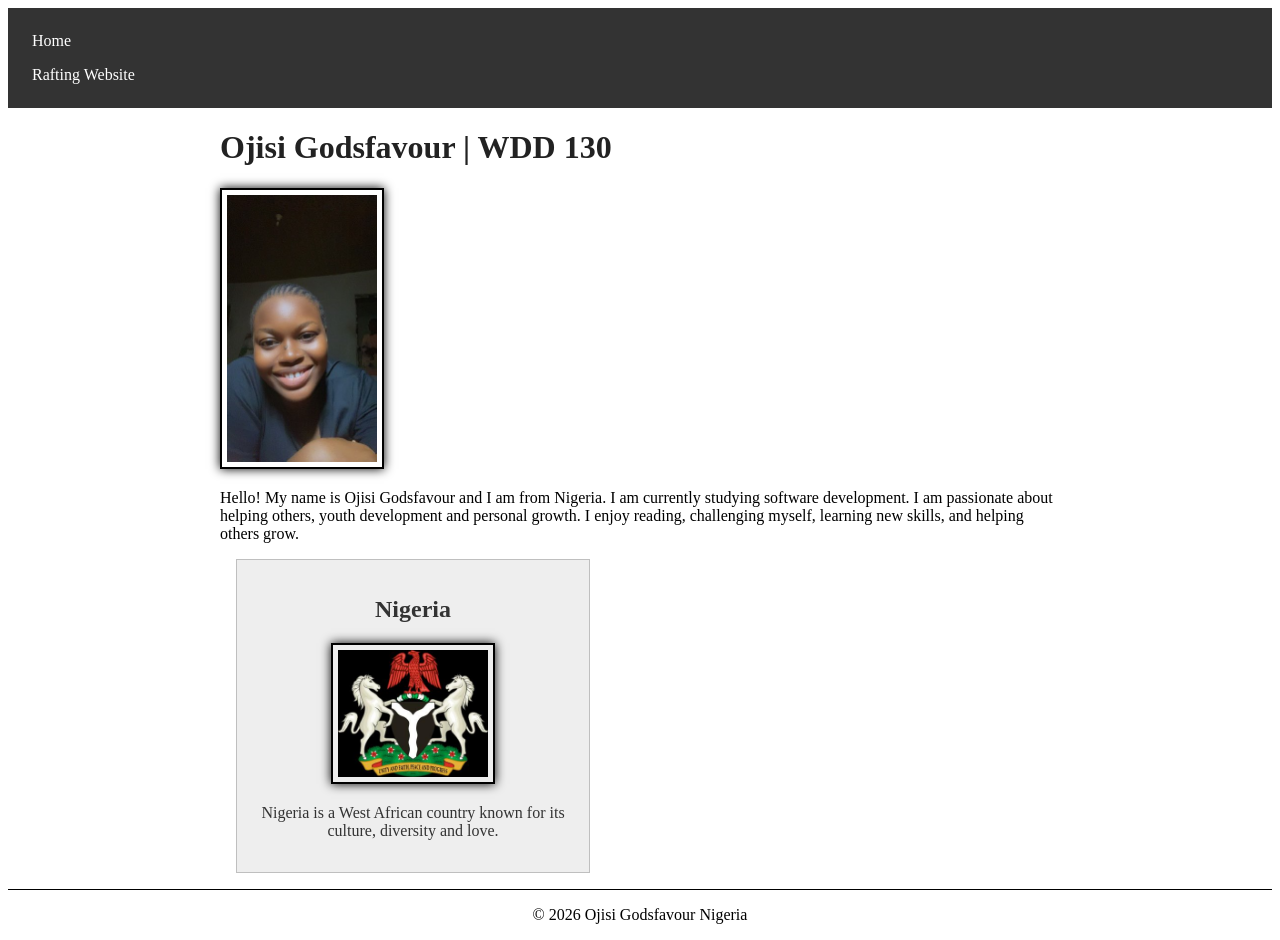
<file: index.html>
<!DOCTYPE html>
<html lang="en-US">

<head>
    <meta charset="UTF-8">
    <meta name="viewport" content="width=device-width, initial-scale=1.0">
    <title>Ojisi Godsfavour | WDD 130</title>

    <meta name="description"
      content="WDD130 home page for Ojisi Godsfavour, built for web development practice and learning HTML and CSS.">

    <meta name="author" content="Ojisi Godsfavour">

    <link rel="stylesheet" href="styles/styles.css">
</head>

<body>
    <header>
        <nav>
            <a href="#">Home</a>
            <a href="wwr/">Rafting Website</a>
        </nav>
    </header>

    <main>
        <h1>Ojisi Godsfavour | WDD 130</h1>

        <img src="images/profile.jpg" alt="Hello! My name is Ojisi Godsfavour" width="200">

        <p>
            Hello! My name is Ojisi Godsfavour and I am from Nigeria.
            I am currently studying software development.
            I am passionate about helping others, youth development and personal growth.
            I enjoy reading, challenging myself, learning new skills, and helping others grow.
        </p>

        <aside>
            <h2>Nigeria</h2>

            <img src="images/nigeria.jpeg" alt="Coat of Arms of Nigeria">

            <p>
                Nigeria is a West African country known for its culture, diversity and love.
            </p>
        </aside>
    </main>

    <footer>
        <p>©️ 2026 Ojisi Godsfavour Nigeria</p>
    </footer>

</body>

</html>
</file>
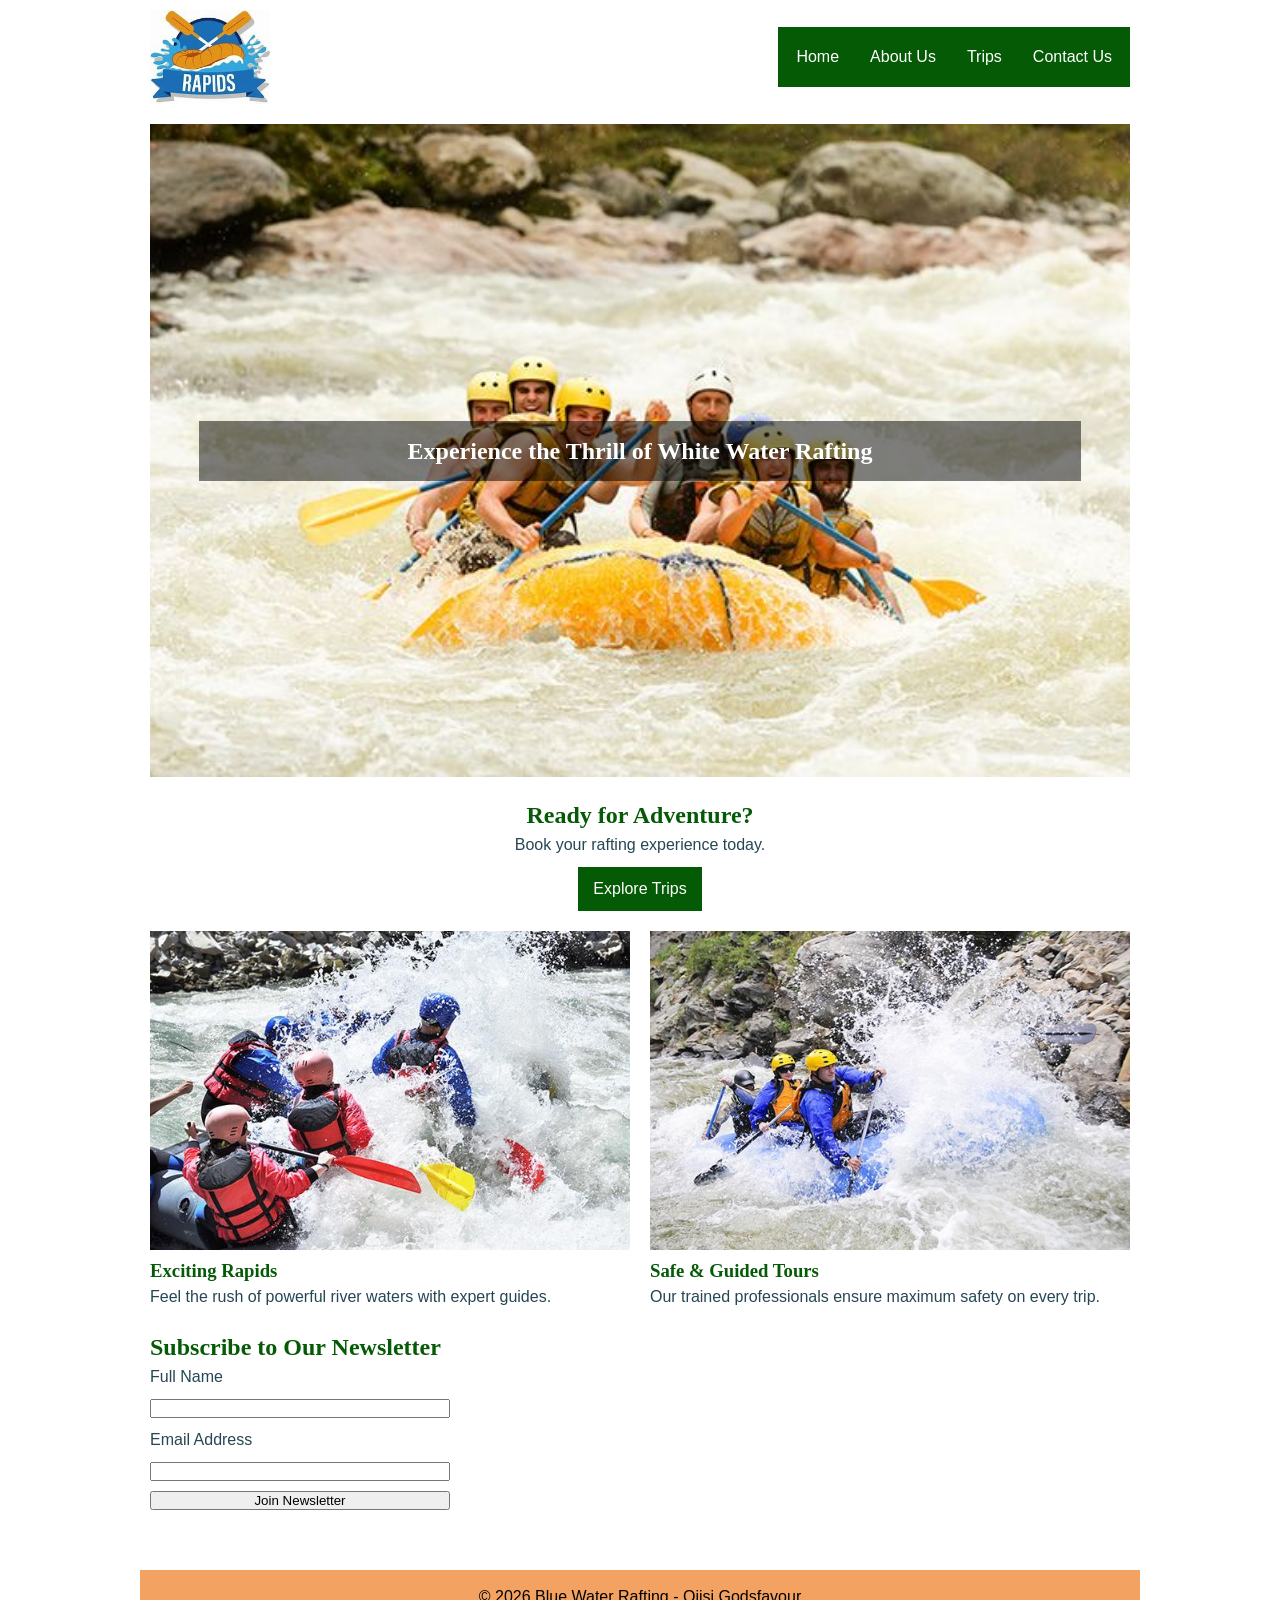
<file: wwr/index.html>
<!DOCTYPE html>
<html lang="en-US">

<head>
    <meta charset="utf-8">
    <meta name="viewport" content="width=device-width, initial-scale=1">

    <meta name="description"
      content="Blue Water Rafting offers exciting and safe white water rafting adventures.">
    <meta name="author" content="Ojisi Godsfavour">

    <title>Blue Water Rafting | Home</title>

    <link rel="stylesheet" href="styles/rafting.css">
</head>

<body>

    <header>
        <img src="images/rapids.jpeg" alt="Blue Water Rafting Logo">

        <nav>
            <a href="index.html">Home</a>
            <a href="about.html">About Us</a>
            <a href="trips.html">Trips</a>
            <a href="contact.html">Contact Us</a>
        </nav>
    </header>

    <main>

        <!-- HERO -->
        <section class="hero">
            <img src="images/hero.jpeg" alt="Rafting adventure on river">

            <h1>Experience the Thrill of White Water Rafting</h1>
        </section>

        <!-- CALL TO ACTION -->
        <section class="cta">
            <h2>Ready for Adventure?</h2>
            <p>Book your rafting experience today.</p>
            <a href="trips.html">Explore Trips</a>
        </section>

        <!-- GRID CONTENT -->
        <section class="grid">
            <div>
                <img src="images/rafting1.jpeg" alt="River rafting adventure">
                <h3>Exciting Rapids</h3>
                <p>Feel the rush of powerful river waters with expert guides.</p>
            </div>

            <div>
                <img src="images/rafting2.jpeg" alt="Team rafting safety training">
                <h3>Safe & Guided Tours</h3>
                <p>Our trained professionals ensure maximum safety on every trip.</p>
            </div>
        </section>

        <!-- NEWSLETTER -->
        <section class="newsletter">
            <h2>Subscribe to Our Newsletter</h2>

            <form>
                <label for="name">Full Name</label>
                <input type="text" id="name" name="name" required>

                <label for="email">Email Address</label>
                <input type="email" id="email" name="email" required>

                <button type="submit">Join Newsletter</button>
            </form>
        </section>

    </main>

    <footer>
        <p>© 2026 Blue Water Rafting - Ojisi Godsfavour</p>
    </footer>

</body>

</html>
</file>
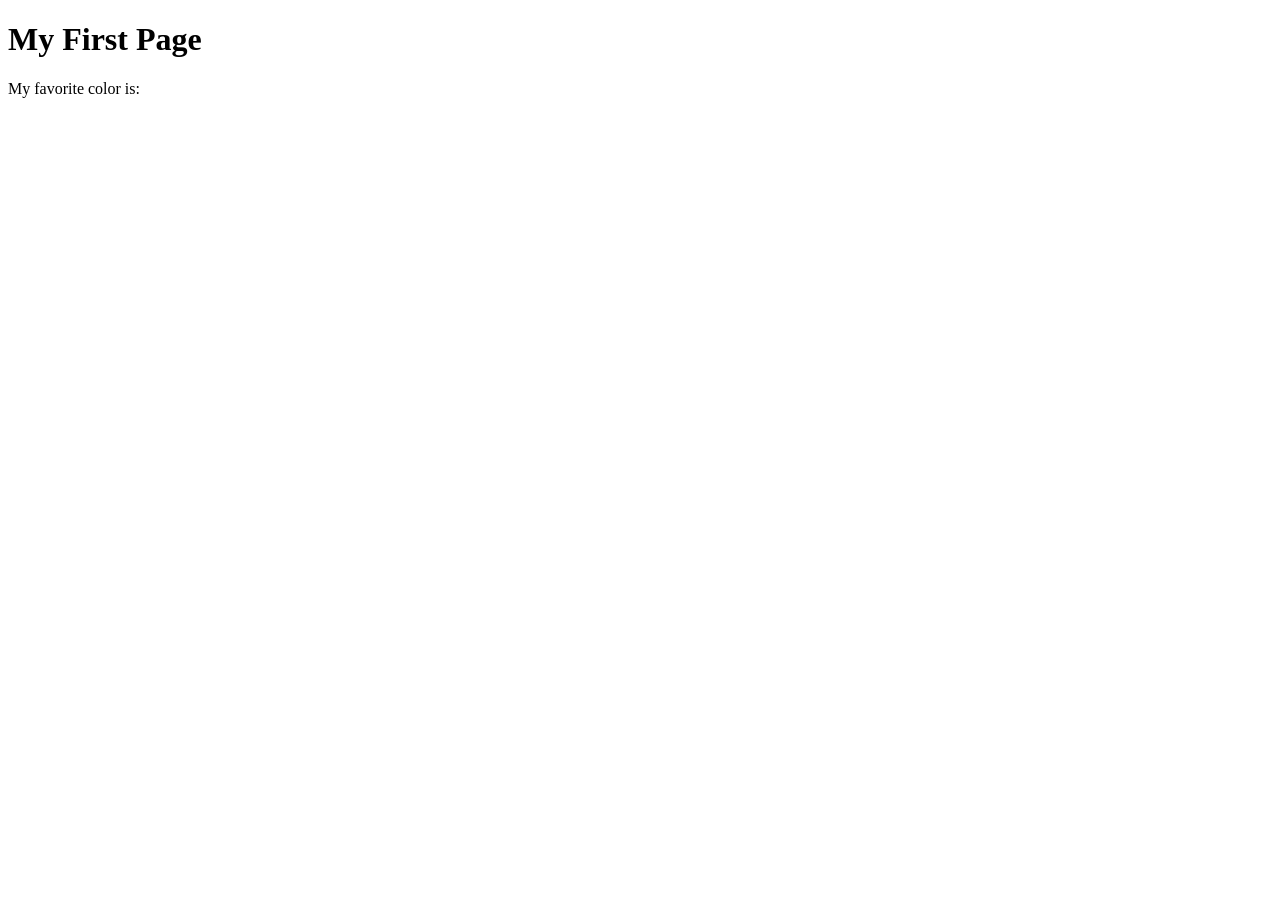
<file: week01/first-page.html>
<!DOCTYPE html>
<html lang="en">
<head>
    <meta charset="UTF-8">
    <meta name="viewport" content="width=device-width, initial-scale=1.0">
    <title>My First Page</title>
</head>
<body>
    <h1>My First Page</h1>
    <p>My favorite color is: </p>
</body>
</html>
</file>
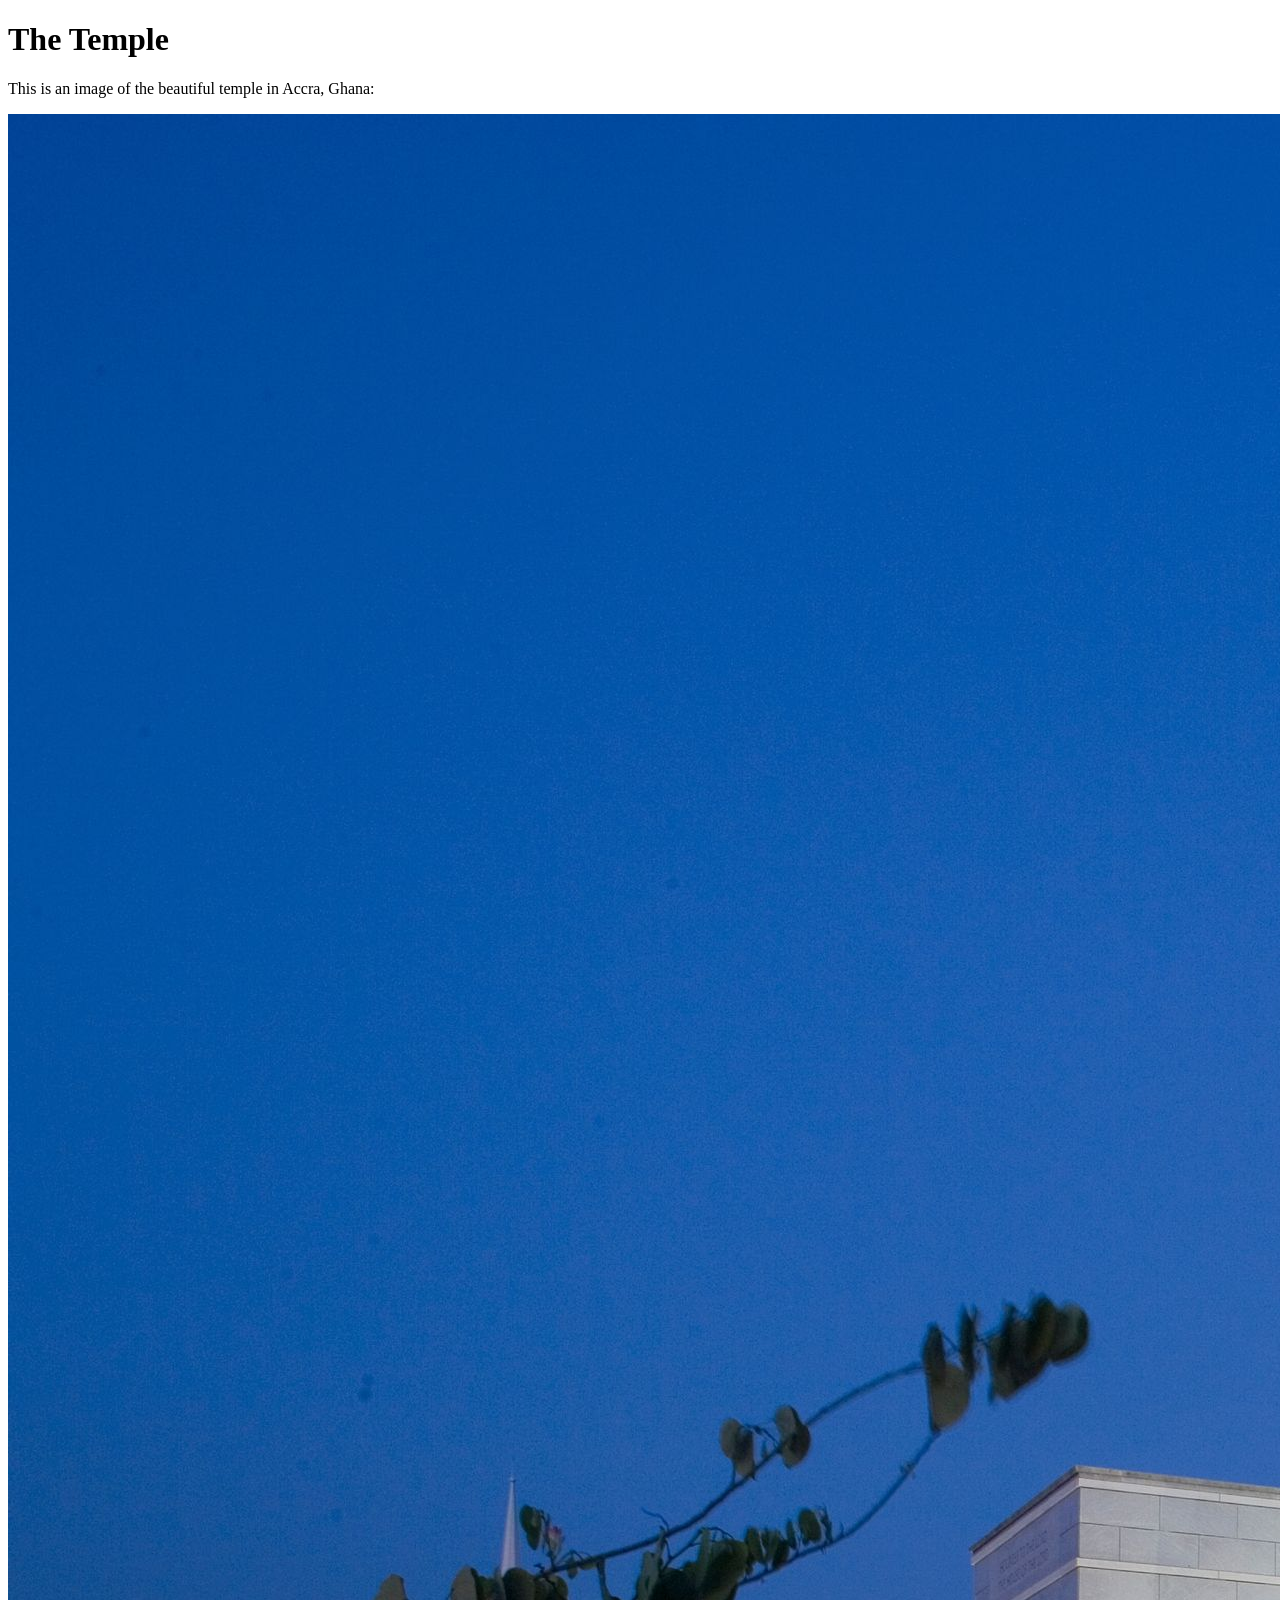
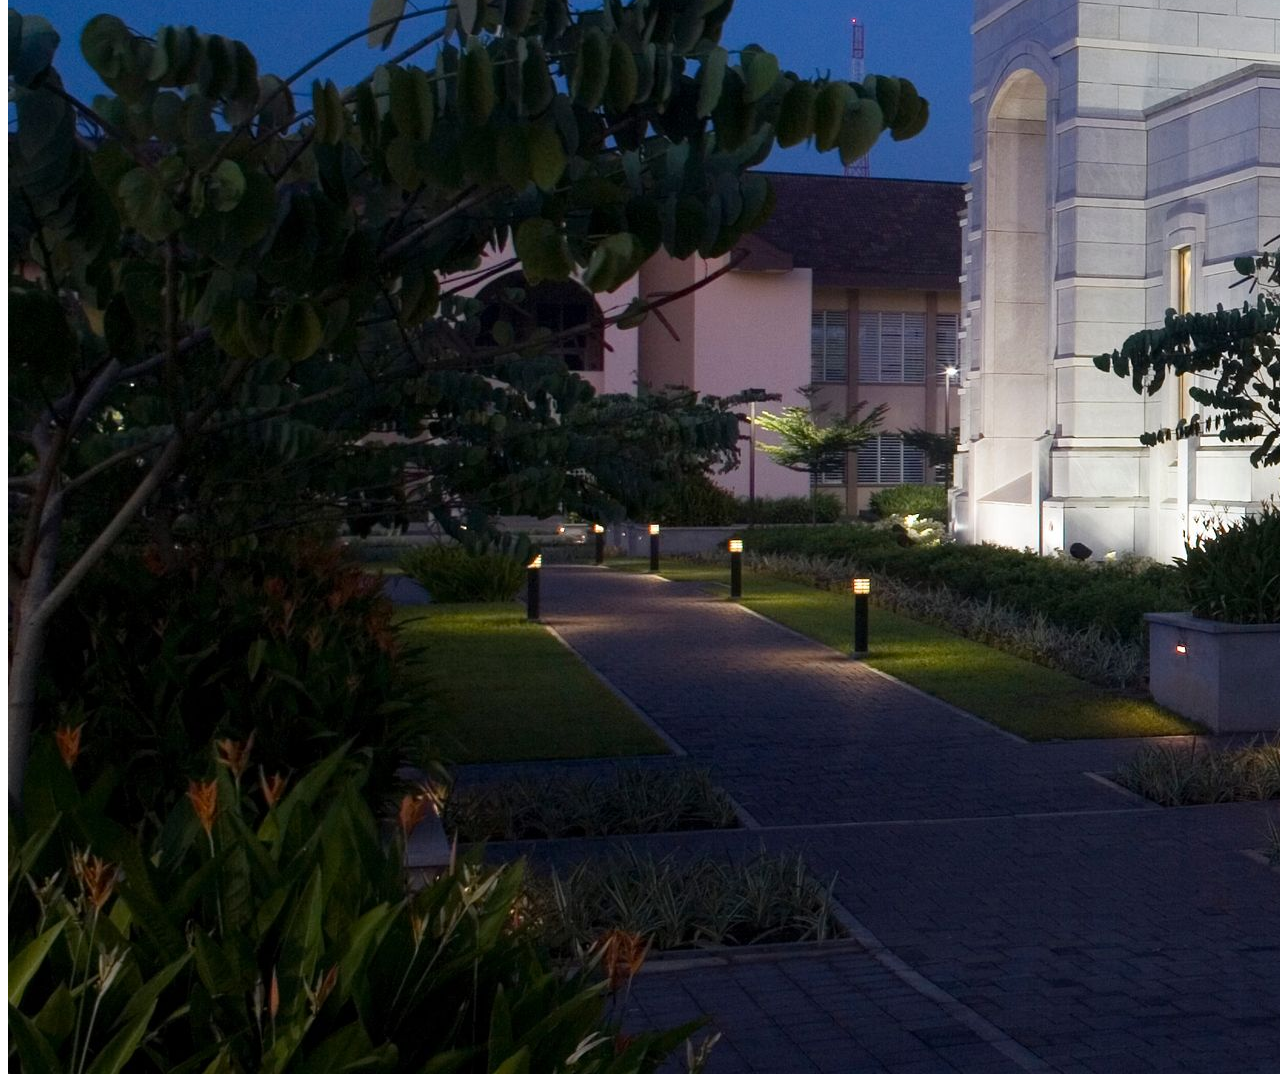
<file: week01/images.html>
<!DOCTYPE html>
<html lang="en">
<head>
    <meta charset="UTF-8">
    <meta name="viewport" content="width=device-width, initial-scale=1.0">
    <title>Temple Image</title>
</head>
<body>
    <h1>The Temple</h1>
    <p>This is an image of the beautiful temple in Accra, Ghana:</p>
    <img src="images/temple-large.jpeg" alt="The Accra Ghana Temple">
    
</body>
</html>
</file>
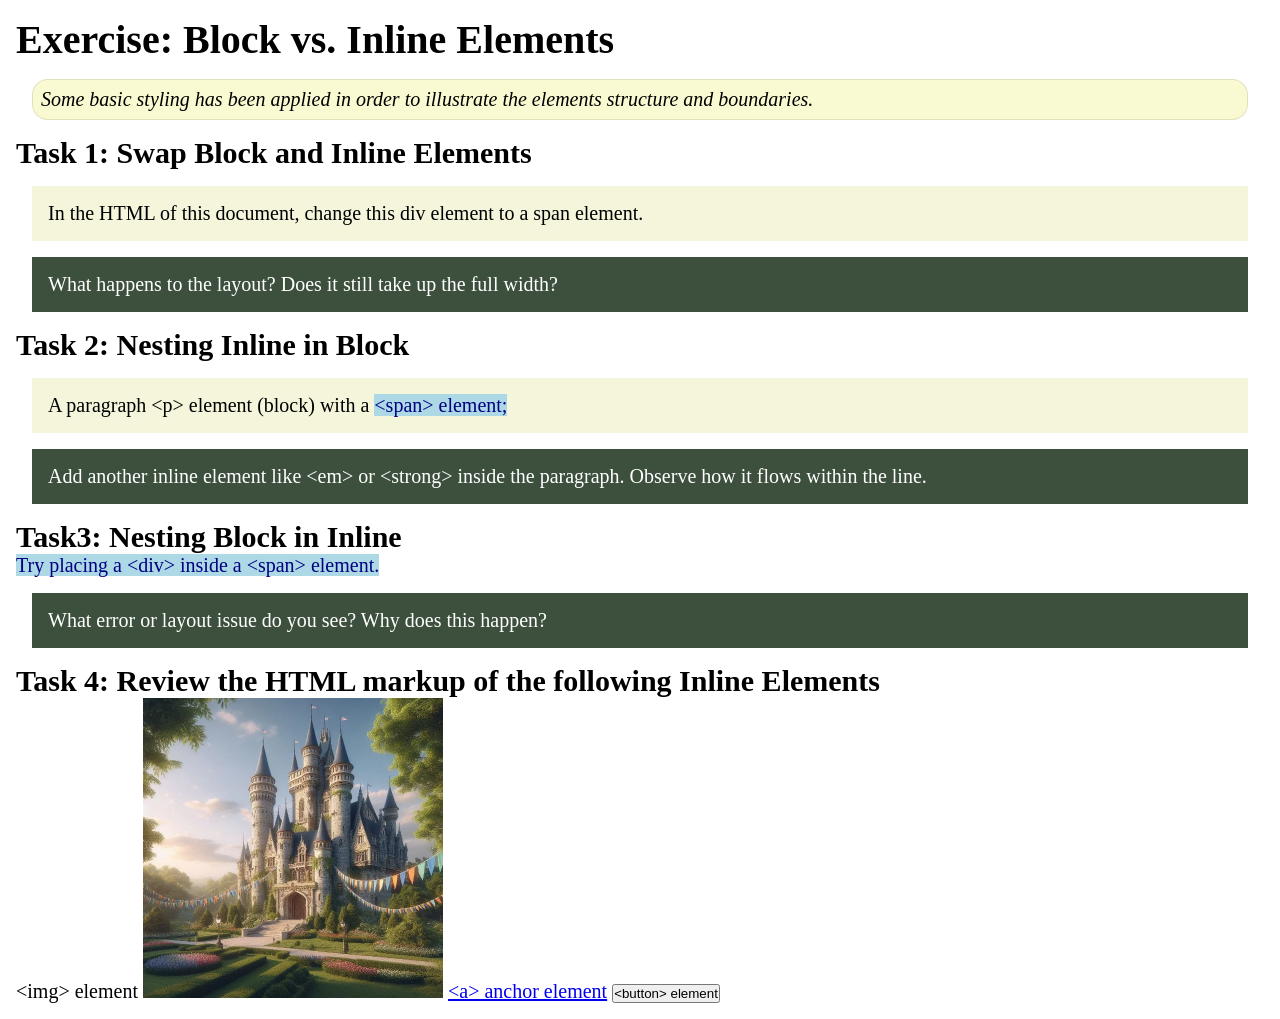
<file: week02/block-vs-inline.html>
<!DOCTYPE html>
<html lang="en">

<head>
    <meta charset="UTF-8">
    <meta name="viewport" content="width=device-width, initial-scale=1.0">
    <title>Exercise: Block vs. Inline Elements</title>
    <link rel="stylesheet" href="styles/block-vs-inline.css">
</head>

<body>
    <main>
        <h1>Exercise: Block vs. Inline Elements</h1>
        <p class="note">Some basic styling has been applied in order to illustrate the elements structure and
            boundaries.</p>

        <h2>Task 1: Swap Block and Inline Elements</h2>
        <div>In the HTML of this document, change this div element to a span element.</div>

        <p class="question">What happens to the layout? Does it still take up the full width?</p>

        <h2>Task 2: Nesting Inline in Block</h2>
        <p>A paragraph &lt;p&gt; element (block) with a <span>&lt;span&gt; element;</span></p>
        <p class="question">Add another inline element like &lt;em&gt; or &lt;strong&gt; inside the paragraph. Observe
            how it flows within the line.</p>

        <h2>Task3: Nesting Block in Inline</h2>
        <span>Try placing a &lt;div&gt; inside a &lt;span&gt; element.</span>
            <p class="question">What error or layout issue do you see? Why does this happen?</p>


            <h2>Task 4: Review the HTML markup of the following Inline Elements</h2>
        &lt;img&gt; element
        <img src="images/castle.webp" alt="placeholder image (images are inline)" width="300" height="300">
        <a href="https://churchofjesuschrist.org">&lt;a&gt; anchor element</a>
        <button type="button">&lt;button&gt; element</button>
    </main>
</body>

</html>
</file>
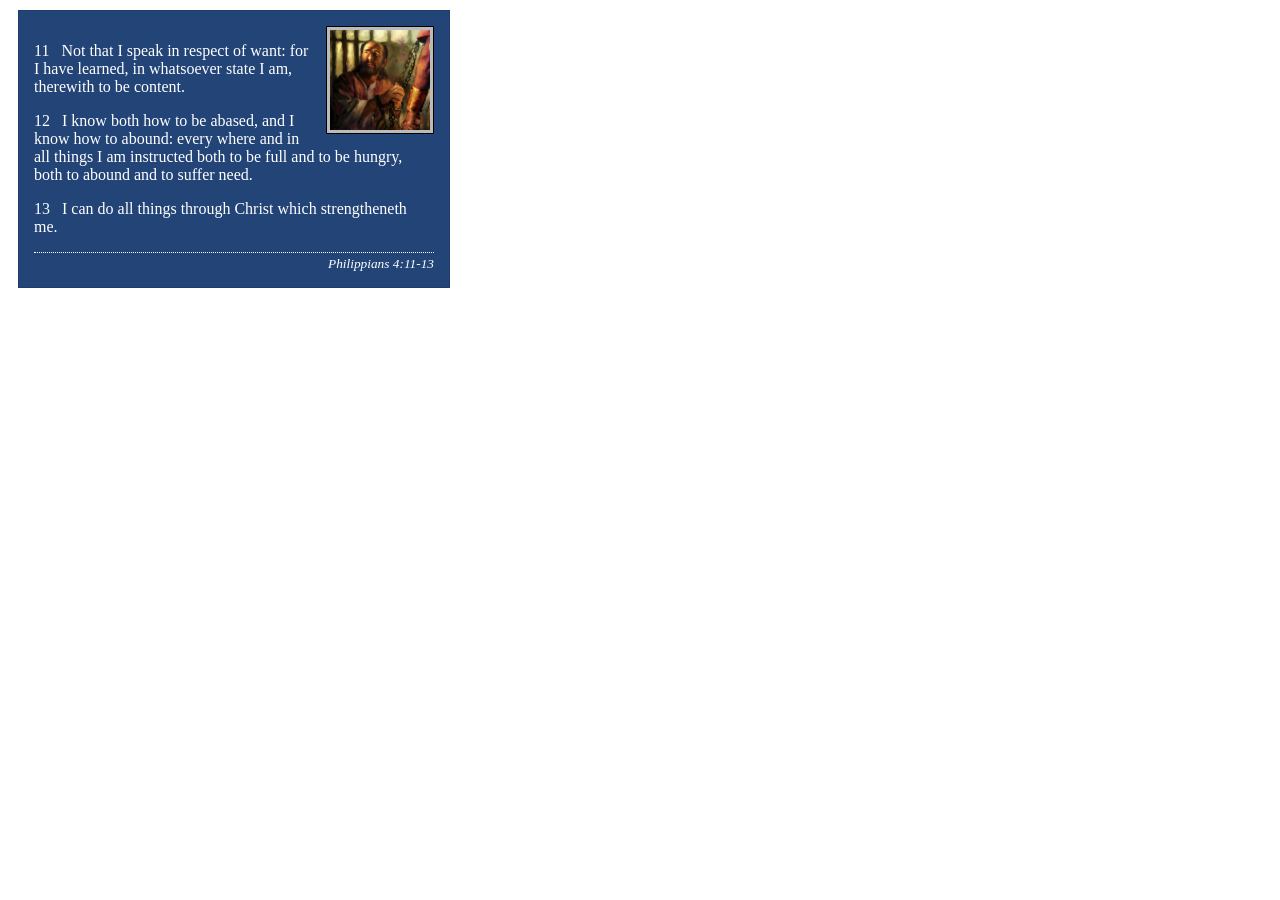
<file: week02/box-model-solution.html>
<!DOCTYPE html>
<html lang="en">
<head>
    <meta charset="UTF-8">
    <meta name="viewport" content="width=device-width, initial-scale=1.0">
    <title>Box Model Activity</title>
    <link rel="stylesheet" href="styles/box-model-solution.css">
</head>
<body>
    <main>
        <div class="callout">
            <img src="images/apostle-paul-imprisoned.webp" alt="Paul the Apostle - Imprisoned in Rome" width="200" height="200">
            <blockquote>
                <p>11 &nbsp; Not that I speak in respect of want: for I have learned, in whatsoever state I am, therewith to be content.</p>
                <p>12 &nbsp; I know both how to be abased, and I know how to abound: every where and in all things I am instructed both to be full and to be hungry, both to abound and to suffer need.</p>
                <p>13 &nbsp; I can do all things through Christ which strengtheneth me.</p>
            </blockquote>
            <cite>Philippians 4:11-13</cite>
        </div>
    </main>
</body>
</html>
</file>
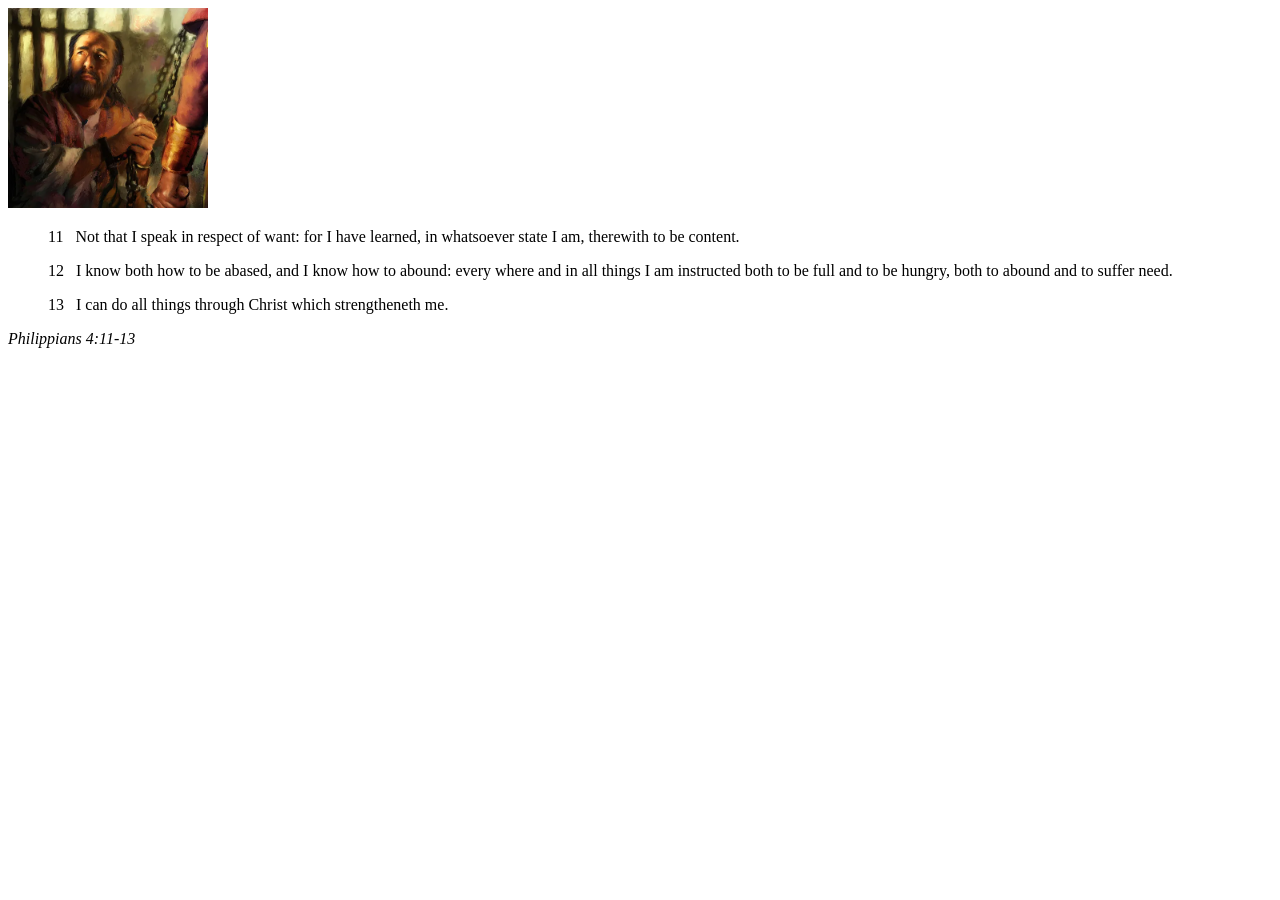
<file: week02/box-model.html>
<!DOCTYPE html>
<html lang="en">
<head>
    <meta charset="UTF-8">
    <meta name="viewport" content="width=device-width, initial-scale=1.0">
    <title>Box Model Activity</title>
</head>
<body>
    <main>
        <div class="callout">
            <img src="images/apostle-paul-imprisoned.webp" alt="Paul the Apostle - Imprisoned in Rome" width="200" height="200">
            <blockquote>
                <p>11 &nbsp; Not that I speak in respect of want: for I have learned, in whatsoever state I am, therewith to be content.</p>
                <p>12 &nbsp; I know both how to be abased, and I know how to abound: every where and in all things I am instructed both to be full and to be hungry, both to abound and to suffer need.</p>
                <p>13 &nbsp; I can do all things through Christ which strengtheneth me.</p>
            </blockquote>
            <cite>Philippians 4:11-13</cite>
        </div>
    </main>
</body>
</html>
</file>
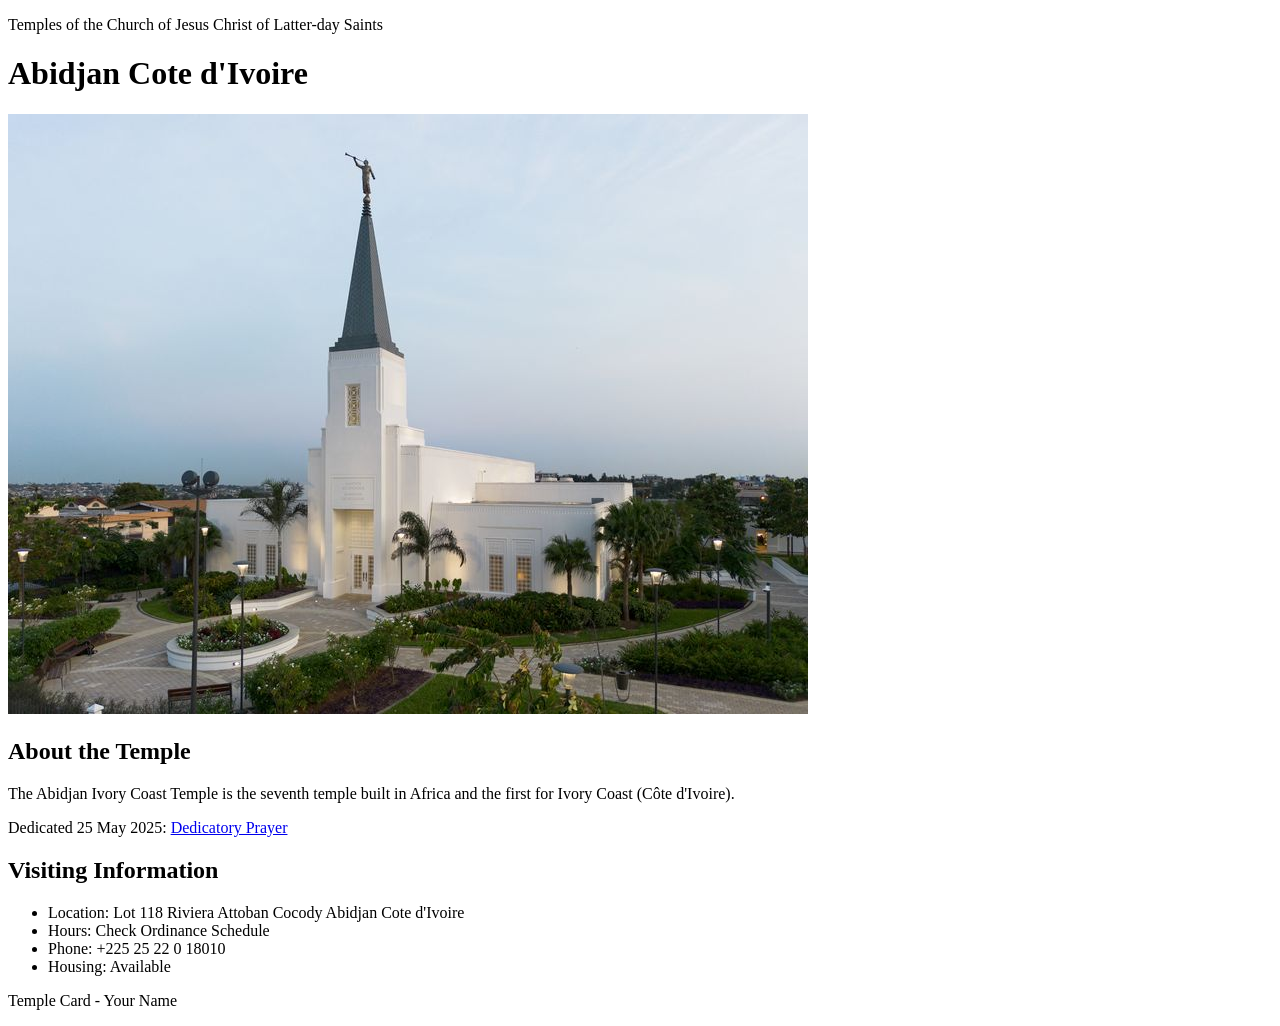
<file: week02/temple.html>
<!DOCTYPE html>
<html lang="en">

<head>
    <meta charset="UTF-8">
    <meta name="viewport" content="width=device-width, initial-scale=1.0">
    <title>Temple Card - Abidjan Cote d'Ivoire</title>
</head>

<body>
    <header>
        <p>Temples of the Church of Jesus Christ of Latter-day Saints</p>
    </header>
    <main>
        <h1>Abidjan Cote d'Ivoire</h1>
        <picture>
            <img src="images/abidjan-ivory-coast.jpeg" alt="Abidjan Cote d'Ivoire Temple">
        </picture>
        <section>
            <h2>About the Temple</h2>
            <p>The Abidjan Ivory Coast Temple is the seventh temple built in Africa and the first for Ivory Coast (Côte
                d'Ivoire).</p>
            <p>Dedicated 25 May 2025: <a
                    href="https://www.churchofjesuschrist.org/temples/dedicatory-prayer/abidjan-ivory-coast-temple/2025-05-25?lang=eng"
                    target="_blank" rel="noopener noreferrer">Dedicatory Prayer</a></p>
        </section>
        <section>
            <h2>Visiting Information</h2>
            <ul>
                <li>Location: Lot 118 Riviera Attoban Cocody Abidjan Cote d'Ivoire</li>
                <li>Hours: Check Ordinance Schedule</li>
                <li>Phone: +225 25 22 0 18010</li>
                <li>Housing: Available</li>
            </ul>
        </section>
    </main>
    <footer>
        <p>Temple Card - Your Name</p>
    </footer>
</body>

</html>
</file>
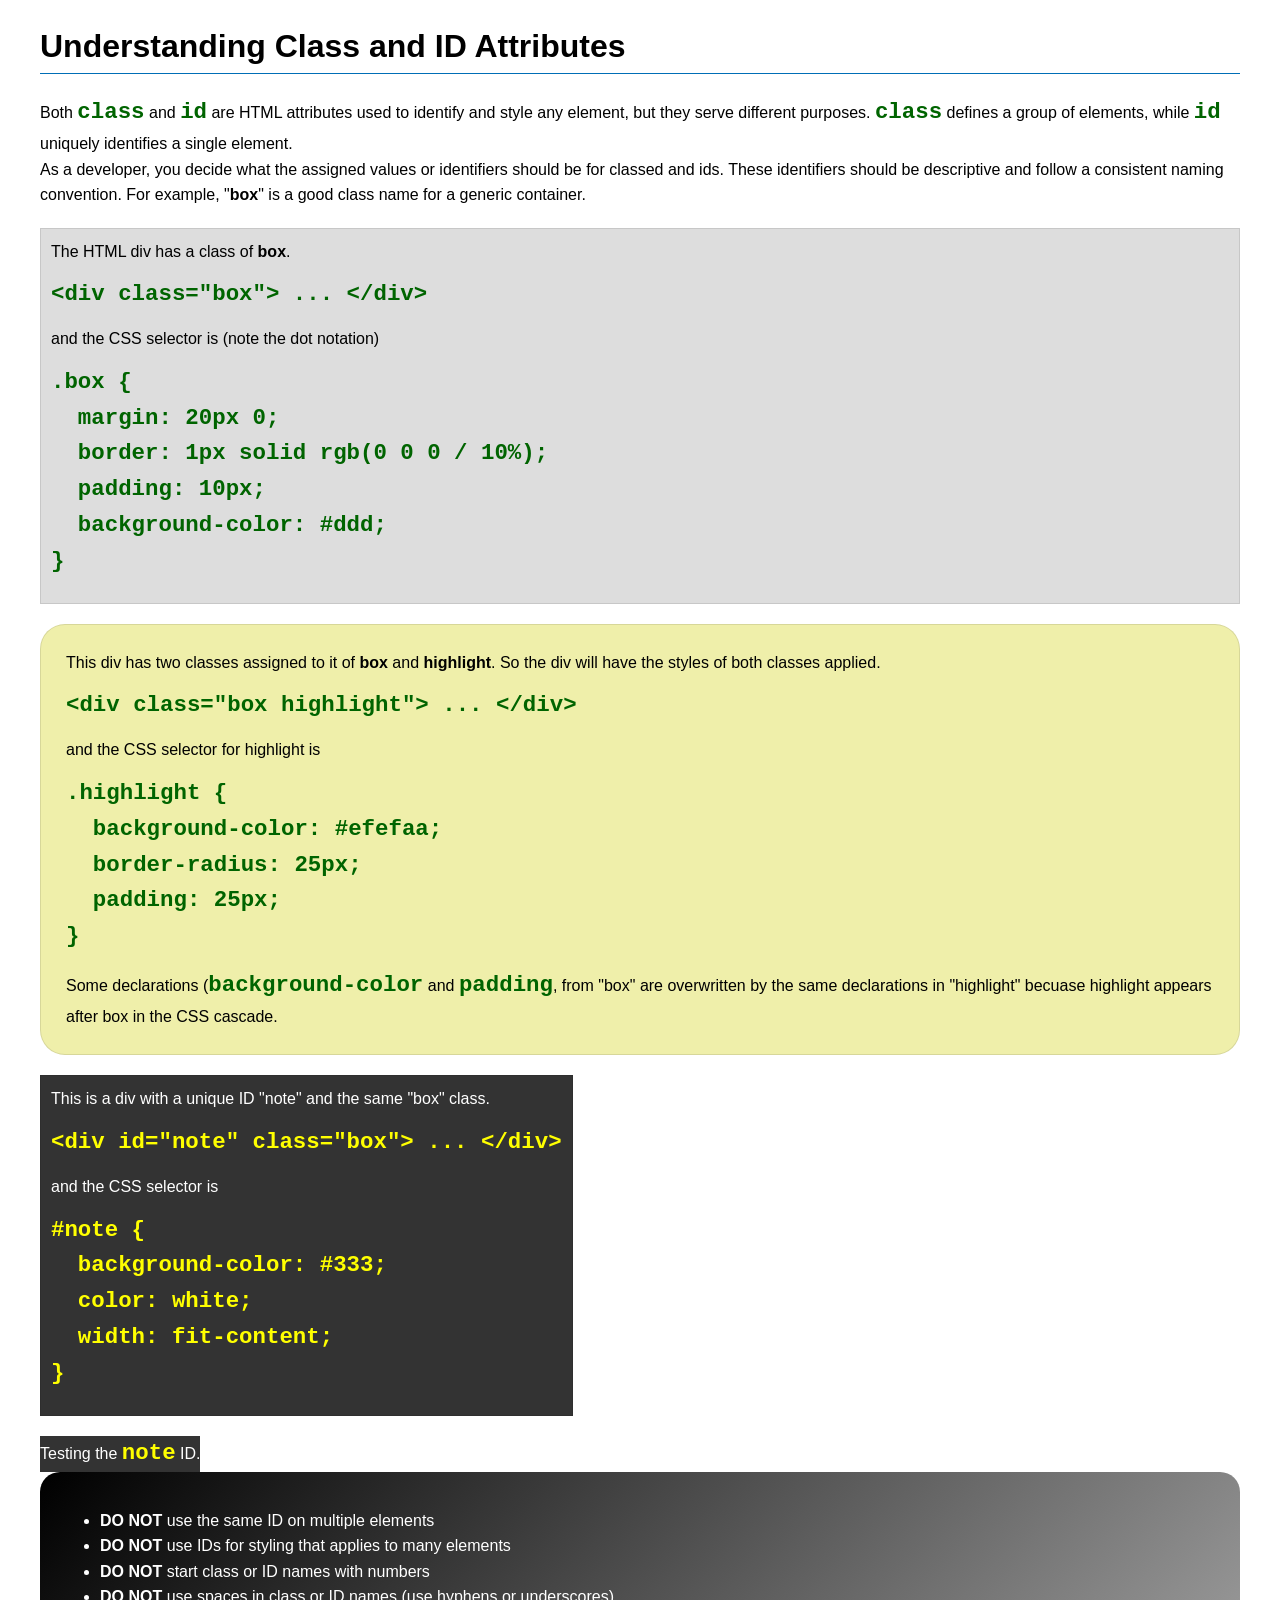
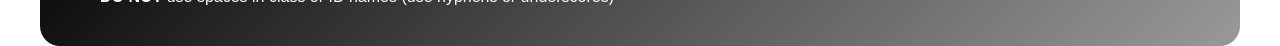
<file: week03/class-and-id.html>
<!DOCTYPE html>
<html lang="en">

<head>
    <meta charset="UTF-8">
    <meta name="viewport" content="width=device-width, initial-scale=1.0">
    <title>Class vs ID Attributes</title>
    <link rel="stylesheet" href="styles/class-and-id.css">
</head>

<body>
    <h1>Understanding Class and ID Attributes</h1>
    <p>Both <code>class</code> and <code>id</code> are HTML attributes used to identify and style any element, but they
        serve different purposes. <code>class</code> defines a group of elements, while <code>id</code> uniquely
        identifies a single element.</p>
    <p>As a developer, you decide what the assigned values or identifiers should be for classed and ids. These
        identifiers should be
        descriptive and follow a consistent naming convention. For example, "<strong>box</strong>" is a good class name
        for a generic container.</p>
    <div class="box">
        <p>The HTML div has a class of <strong>box</strong>.</p>
        <pre><code class="html">&lt;div class="box"&gt; ... &lt;/div&gt;</code></pre>
        and the CSS selector is (note the dot notation)
        <pre><code class="css">.box {
  margin: 20px 0;
  border: 1px solid rgb(0 0 0 / 10%);
  padding: 10px;
  background-color: #ddd; 
}</code></pre>
    </div>

    <div class="box highlight">
        <p>This div has two classes assigned to it of <strong>box</strong> and <strong>highlight</strong>. So the div
            will have the styles of both classes applied.</p>
        <pre><code class="html">&lt;div class="box highlight"&gt; ... &lt;/div&gt;</code></pre>
        and the CSS selector for highlight is
        <pre><code class="css">.highlight {
  background-color: #efefaa;
  border-radius: 25px;
  padding: 25px;
}</code></pre>
<p>Some declarations (<code>background-color</code> and <code>padding</code>, from "box" are overwritten by the same declarations in "highlight" becuase highlight appears after box in the CSS cascade.</p>
    </div>

    <div id="note" class="box">
        <p>This is a div with a unique ID "note" and the same "box" class.</p>
        <pre><code class="html">&lt;div id="note" class="box"&gt; ... &lt;/div&gt;</code></pre>
        and the CSS selector is
        <pre><code class="css">#note {
  background-color: #333;
  color: white;
  width: fit-content;
}</code></pre>
    </div>

    <div id="note">
        <p>Testing the <code>note</code> ID.</p>
    </div>

    <section id="best-practice">
        <ul>
            <li><strong>DO NOT</strong> use the same ID on multiple elements</li>
            <li><strong>DO NOT</strong> use IDs for styling that applies to many elements</li>
            <li><strong>DO NOT</strong> start class or ID names with numbers</li>
            <li><strong>DO NOT</strong> use spaces in class or ID names (use hyphens or underscores)</li>
        </ul>
    </section>




</body>

</html>
</file>
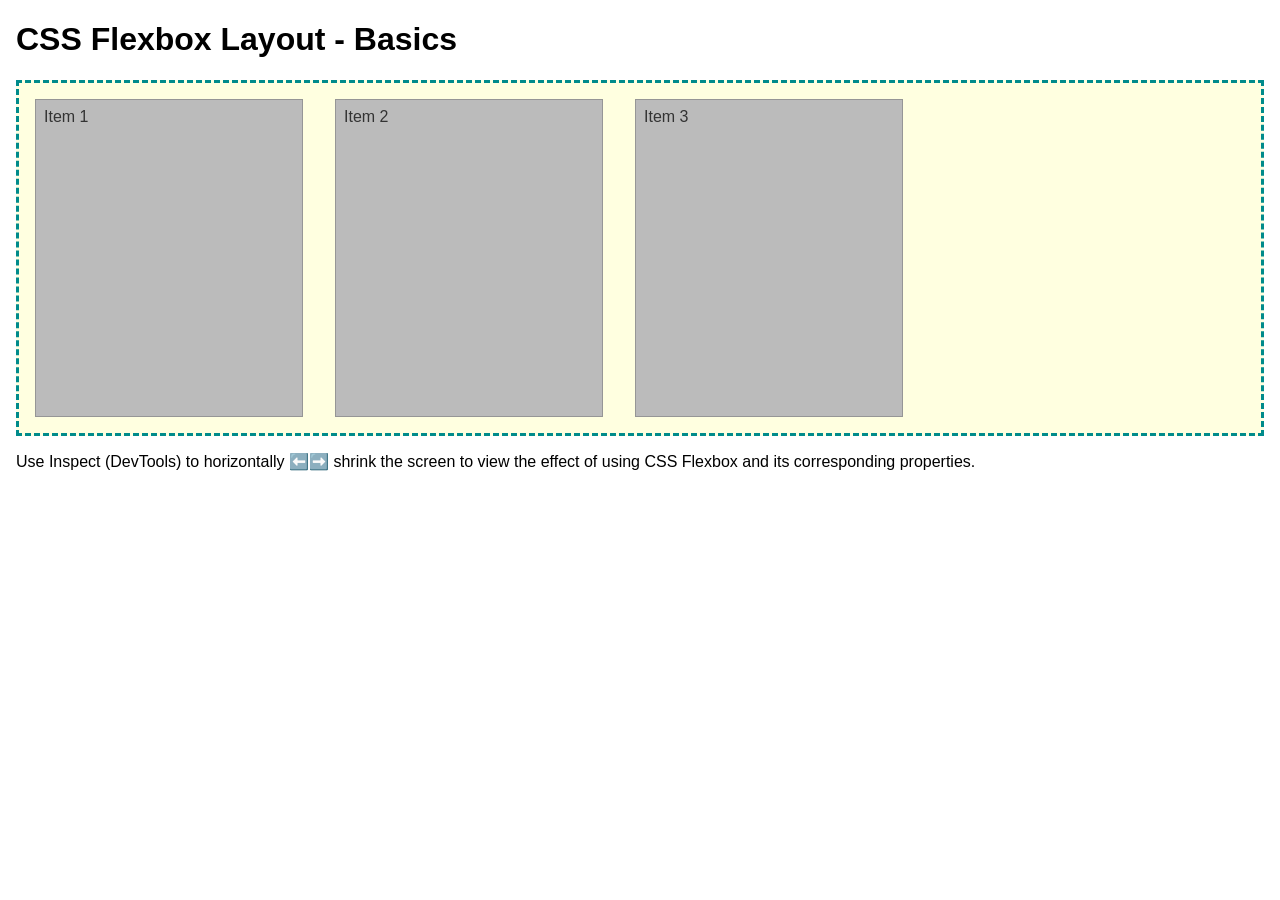
<file: week04/flexbox-layout.html>
<!DOCTYPE html>
<html lang="en">
<head>
    <meta charset="UTF-8">
    <meta name="viewport" content="width=device-width, initial-scale=1.0">
    <title>CSS Flexbox Layout - Basics</title>
    <link rel="stylesheet" href="styles/flexbox.css">
</head>
<body>
    <main>
        <h1>CSS Flexbox Layout - Basics</h1>
        <div class="flex-container">
            <div class="flex-item item1">Item 1</div>
            <div class="flex-item item2">Item 2</div>
            <div class="flex-item item3">Item 3</div>
        </div>
        <p>Use Inspect (DevTools) to horizontally ⬅️➡️ shrink the screen to view the effect of using CSS Flexbox and its corresponding properties.</p>
    </main>
</body>
</html>
</file>
<file: styles/styles.css>
main {
    max-width: 840px;
    margin: 0 auto;
}

aside {
    width: 20rem;
    margin: 1rem;
    border: 1px solid rgb(0 0 0 / 0.2);
    padding: 1rem;
    background-color: #eee;
    color: #333;
    /* ❌ fixed from #333g */
    text-align: center;
}

aside img {
    width: 200px;
    height: auto;
}

main img {
    width: 150px;
    height: auto;
    border: 2px solid #000;
    padding: 5px;
    box-shadow: 0 0 10px rgba(0, 0, 0.4);

}

p {
    padding: 0;
}

footer {
    margin-top: 15px;
    border-top: 1px solid #000;
    text-align: center;
}

nav {
    background-color: #333;
    padding: 1rem;
}

nav a {
    color: white;
    padding: 0.5rem;
    display: block;
    text-decoration: none;
}

h1 {
    color: #222;
}
</file>
<file: wwr/styles/rafting.css>
/* RESET */
* {
    margin: 0;
    padding: 0;
    box-sizing: border-box;
}

/* ROOT VARIABLES */
:root {
    --primary-color: #055a05;
    --secondary-color: #f4a261;
    --accent-color: #264653;
    --light-color: #ffffff;
    --dark-color: #000000;

    --heading-font: Georgia, serif;
    --body-font: Arial, sans-serif;
}

/* BODY */
body {
    font-family: var(--body-font);
    color: var(--accent-color);
    line-height: 1.5;
}

/* PAGE CONTAINER */
header,
main,
footer {
    max-width: 1000px;
    margin: 0 auto;
    padding: 10px;
}

/* HEADINGS */
h1,
h2,
h3 {
    font-family: var(--heading-font);
    color: var(--primary-color);
}

/* HEADER */
header {
    display: flex;
    justify-content: space-between;
    align-items: center;
}

header img {
    width: 120px;
}

/* NAV */
nav {
    display: flex;
    gap: 15px;
    background-color: var(--primary-color);
    padding: 10px;
    align-items: center;
}

nav a {
    color: var(--light-color);
    text-decoration: none;
    padding: 8px;
}

nav a:hover {
    background-color: var(--secondary-color);
    color: var(--dark-color);
}

/* HERO */
.hero {
    position: relative;
    text-align: center;
}

.hero img {
    width: 100%;
    height: auto;
    display: block;
}

.hero h1 {
    position: absolute;
    top: 50%;
    left: 50%;
    transform: translate(-50%, -50%);
    background: rgba(0, 0, 0, 0.5);
    color: var(--light-color);
    padding: 12px 20px;
    width: 90%;
}

/* CTA */
.cta {
    text-align: center;
    margin: 20px 0;
}

.cta a {
    display: inline-block;
    background: var(--primary-color);
    color: var(--light-color);
    padding: 10px 15px;
    text-decoration: none;
    margin-top: 10px;
}

/* GRID (HOME PAGE) */
.grid {
    display: grid;
    grid-template-columns: repeat(2, 1fr);
    gap: 20px;
    margin: 20px 0;
}

.grid img {
    width: 100%;
    height: auto;
}

/* NEWSLETTER */
.newsletter {
    margin: 20px 0;
}

.newsletter form {
    display: flex;
    flex-direction: column;
    gap: 10px;
    max-width: 300px;
}

/* TRIPS PAGE */
.trips {
    display: grid;
    grid-template-columns: repeat(3, 1fr);
    gap: 15px;
    margin: 20px 0;
}

.trips img {
    width: 100%;
    height: auto;
}

/* TABLE */
table {
    width: 100%;
    border-collapse: collapse;
    margin-top: 20px;
}

th,
td {
    border: 1px solid #333;
    padding: 10px;
    text-align: center;
}

/* FOOTER */
footer {
    text-align: center;
    margin-top: 30px;
    padding: 15px;
    background: var(--secondary-color);
    color: var(--dark-color);
}

/* RESPONSIVE DESIGN */
@media (max-width: 768px) {
    header {
        flex-direction: column;
        gap: 10px;
    }

    .grid,
    .trips {
        grid-template-columns: 1fr;
    }
}
</file>
<file: week02/styles/block-vs-inline.css>
* {
    margin: 0;
    padding: 0;
}

body {
    font-size: 20px;
    margin: 1rem;
}

p,
div {
    background-color: beige;
    margin: 1rem;
    padding: 1rem;
}

span {
    color: navy;
    background-color: lightblue;
}

code {
    margin: 0;
    padding: 0;
    color: green;
    font-size: 1.2rem;
}

.note {
    font-style: italic;
    background-color: lightgoldenrodyellow;
    border-radius: 1rem;
    border: 1px solid rgb(0 0 0 / 10%);
    margin: 1rem;
    padding: .5rem;
}

.question {
    background-color: #3d503d;
    color: #fff;
}
</file>
<file: week02/styles/box-model-solution.css>
.callout {
    max-width: 400px;
    margin: 10px;
    border: 1px solid rgba(0, 0, 0, .1);
    padding: 15px;
    background-color: #247;
    color: #fff;
}

.callout img {
    float: right;
    margin: 0 0 10px 15px;
    border: 1px solid #000;
    padding: 3px;
    background-color: #bbb;
    width: 100px;
    height: auto;

}

blockquote {
    margin: 0;
}

cite {
    display: block;
    border-top: 1px dotted #fff;
    padding-top: 3px;
    text-align: right;
    font-size: smaller;
}
</file>
<file: week03/styles/class-and-id.css>
body {
    font-family: Arial, sans-serif;
    line-height: 1.6;
    margin: 0;
    padding: 0 40px;
}

h1 {
    border-bottom: 1px solid rgb(0 110 182);
    padding-bottom: 0;
}



p {
    margin: 0;
}

code {
    color: darkgreen;
    font-weight: 700;
    font-size: 1.4rem;
}

/* Class examples - can be reused */

.box {
    margin: 20px 0;
    border: 1px solid rgb(0 0 0 / 10%);
    padding: 10px;
    background-color: #ddd; /* this is shorthand for #dddddd */
}

.highlight {
    background-color: #efefaa;
    border-radius: 25px;
    padding: 25px;
}

/* ID examples - should be unique */

#note {
    background-color: #333;
    color: white;
    width: fit-content;
}

#note code {
    color: yellow;
}

#best-practice {
    background: linear-gradient(135deg, #000 0%, #999 100%);
    color: white;
    border-radius: 20px;
    padding: 20px
}
</file>
<file: week04/styles/flexbox.css>
body {
    font-family: Helvetica, Arial, sans-serif;
    margin: 1rem;
}

.flex-container {
    border: 3px dashed darkcyan;
    background-color: lightyellow;
    display: flex;
    flex-wrap: wrap;
}

.flex-item {
    width: 250px;
    margin: 1rem;
    border: 1px solid rgb(0 0 0 / 20%);
    padding: 0.5rem;
    background-color: #bbb;
    color: #333;
}

.item1 {
    min-height: 100px;
}

.item2 {
    min-height: 200px;
}

.item3 {
    min-height: 300px;
}
</file>
